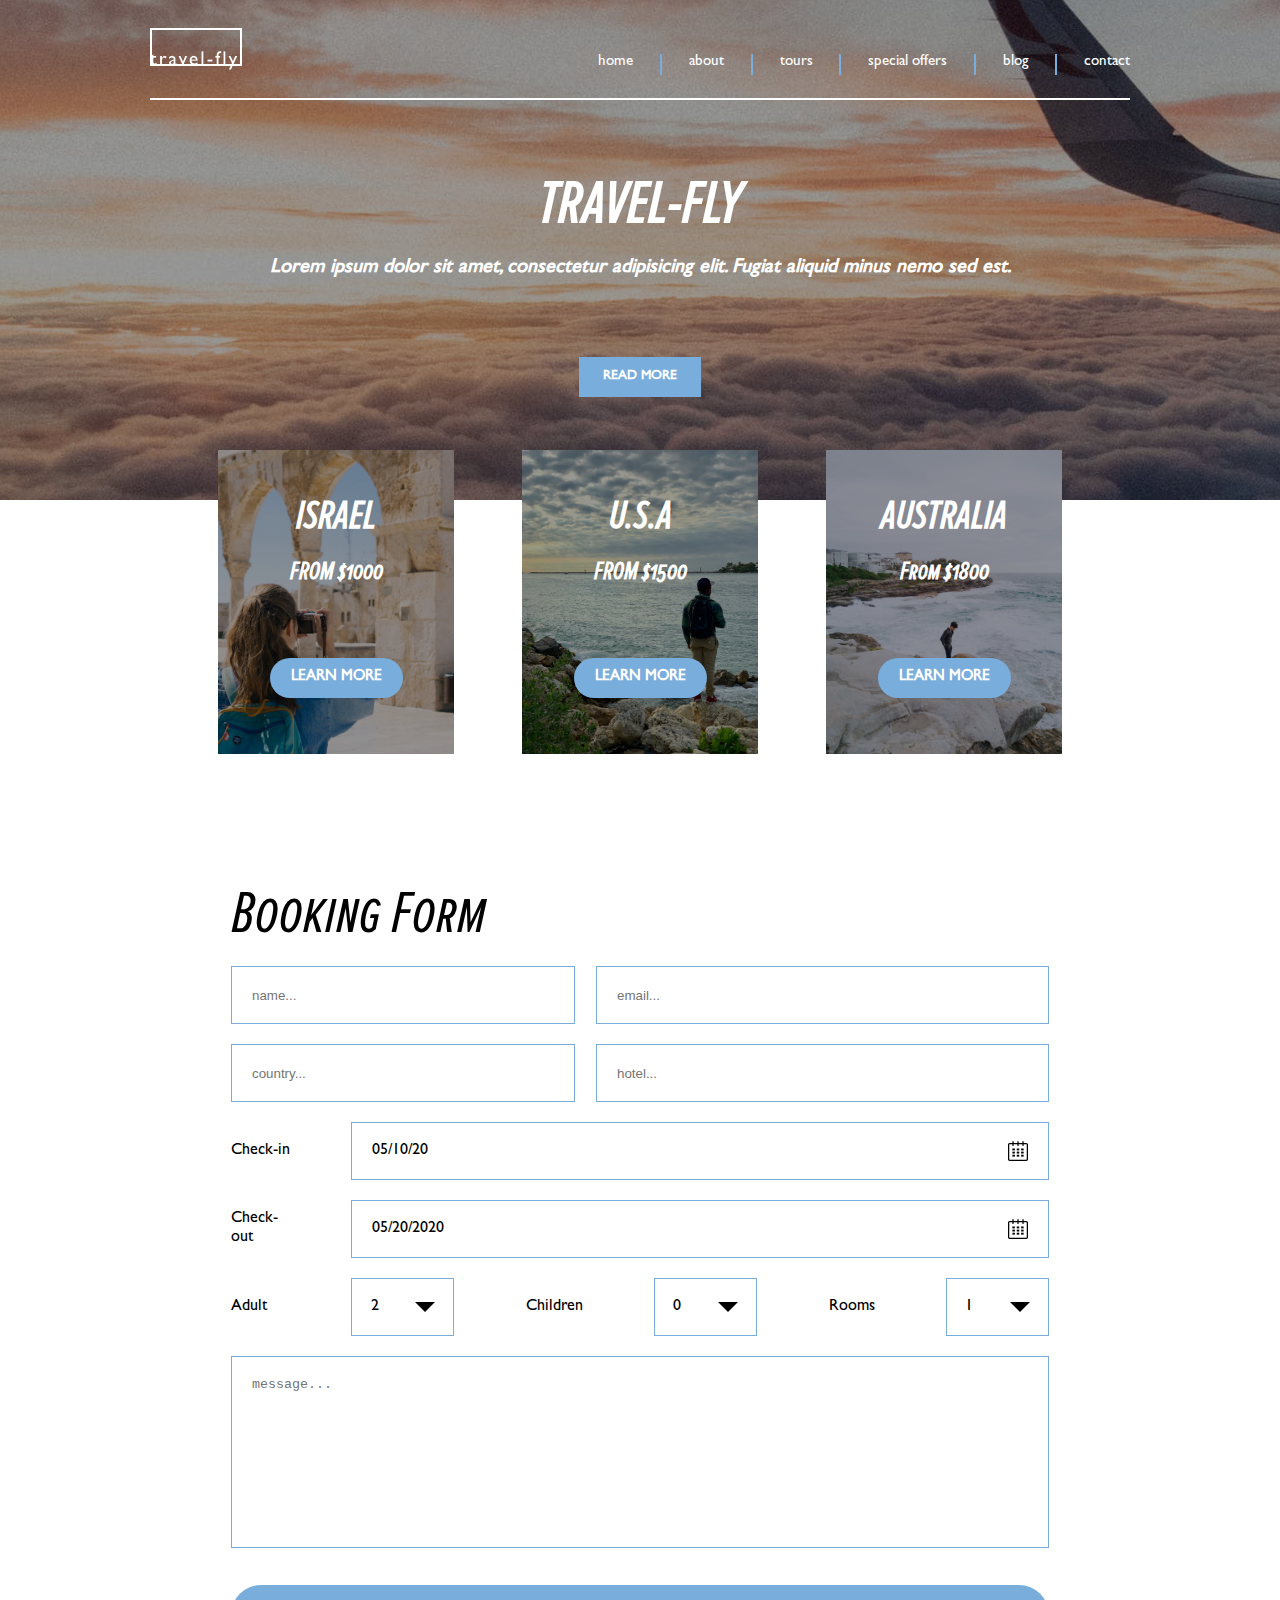
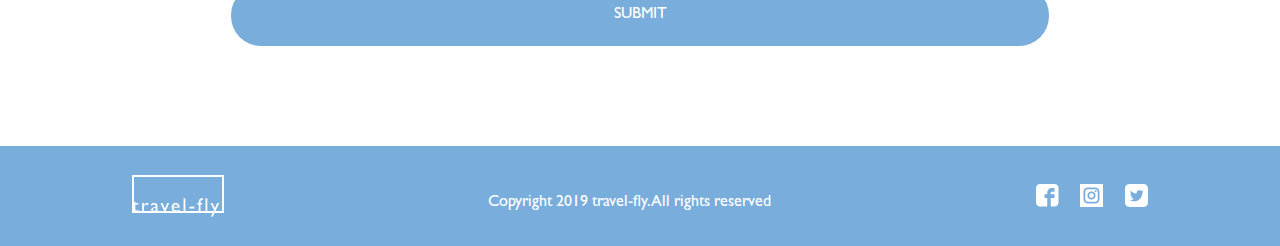
<file: index.html>
<!DOCTYPE html>
<html lang="en">
<head>
    <meta charset="UTF-8">
    <meta http-equiv="X-UA-Compatible" content="IE=edge">
    <meta name="viewport" content="width=device-width, initial-scale=1.0">
    <link rel="stylesheet" href="css/styles.css">
    <title>HOME</title>
</head>
<body>
<!--NAV BEGINS-->
    <nav>
                <div class="logo"></div>
                <div class="links">
                <div><a href="#">home</a></div>
                <div class="pipe"></div>
                <div><a href="#">about</a></div>
                <div class="pipe"></div>
                <div><a href="#">tours </a></div>
                <div class="pipe"></div>
                <div><a href="#">special offers</a></div>
                <div class="pipe"></div>
                <div><a href="#">blog</a></div>
                <div class="pipe"></div>
                <div><a href="#">contact</a></div>
                </div>  
                 
    </nav>
<!--HEADER IMAGE BEGINS-->
    <div class="hero">
        <h1>TRAVEL-FLY</h1>
        <h3>Lorem ipsum dolor sit amet, consectetur adipisicing elit. 
            Fugiat aliquid minus nemo sed est.</h3>
        <h5><a href="#">READ MORE</a></h5>
    </div>
<!--PROMO IMAGES BEGINS-->    
    <section class="promo-tours">
        <div class="promo1"><h2>ISRAEL</h2><h3>FROM $1000</h3><h5>LEARN MORE</h5></div>
        <div class="promo2"><h2>U.S.A</h2><h3>FROM $1500</h3><h5>LEARN MORE</h5></div>
        <div class="promo3"><h2>AUSTRALIA</h2><h3>From $1800</h3><h5>LEARN MORE</h5></div>
    </section>

<!--FORM BEGINS-->
    <section class="booking-form">
        <p>Booking Form</p>
        <div class="line1">
            <input type="text" class="name" placeholder="name..."></input>
        <input type="email" class="email" placeholder="email..."></input>
        </div>
        <div class="line2">
            <input class="country" placeholder="country..."></input>
        <input class="hotel" placeholder="hotel..."></input>
        </div>
        <div class="line3">
            <div class="check-in">Check-in</div>
        <div class="check-in-date">05/10/20 <img style="width: 20px;" src="images/calendar.svg"></div>
        </div>
        <div class="line4">
            <div class="check-out">Check-out</div>
        <div class="check-out-date">05/20/2020 <img style="width: 20px;" src="images/calendar.svg"></div>
        </div>
        <div class="line5">
            <div class="adult">Adult</div>
            <div class="adult-num">2 <img style="width: 20px;" src="images/down-arrow.svg"></div>
            <div class="child">Children</div>
            <div class="child-num">0 <img style="width: 20px;" src="images/down-arrow.svg"></div>
            <div class="room">Rooms</div>
            <div class="room-num">1 <img style="width: 20px;" src="images/down-arrow.svg"></div>
        </div>
        <textarea placeholder="message..." class="message"></textarea>
        <div class="submit"><a href="#"></a>SUBMIT</div>
    </section>
    <!--FORM ENDS-->


    <footer>
        <div class="logo"></div>
        <div class="copy"><p></p> Copyright 2019 travel-fly. All rights reserved</div>
        <div class="social">
            <div class="icon1"><a href="#"><img src="../images/social/facebook.png" alt="facebook icon"></a></div>
            <div class="icon2"><a href="#"><img src="../images/social/instagram.png" alt=""></a></div>
            <div class="icon3"><a href="#"><img src="../images/social/twitter.png" alt=""></a></div>
        </div>

    </footer>
    
</body>
</html>
</file>
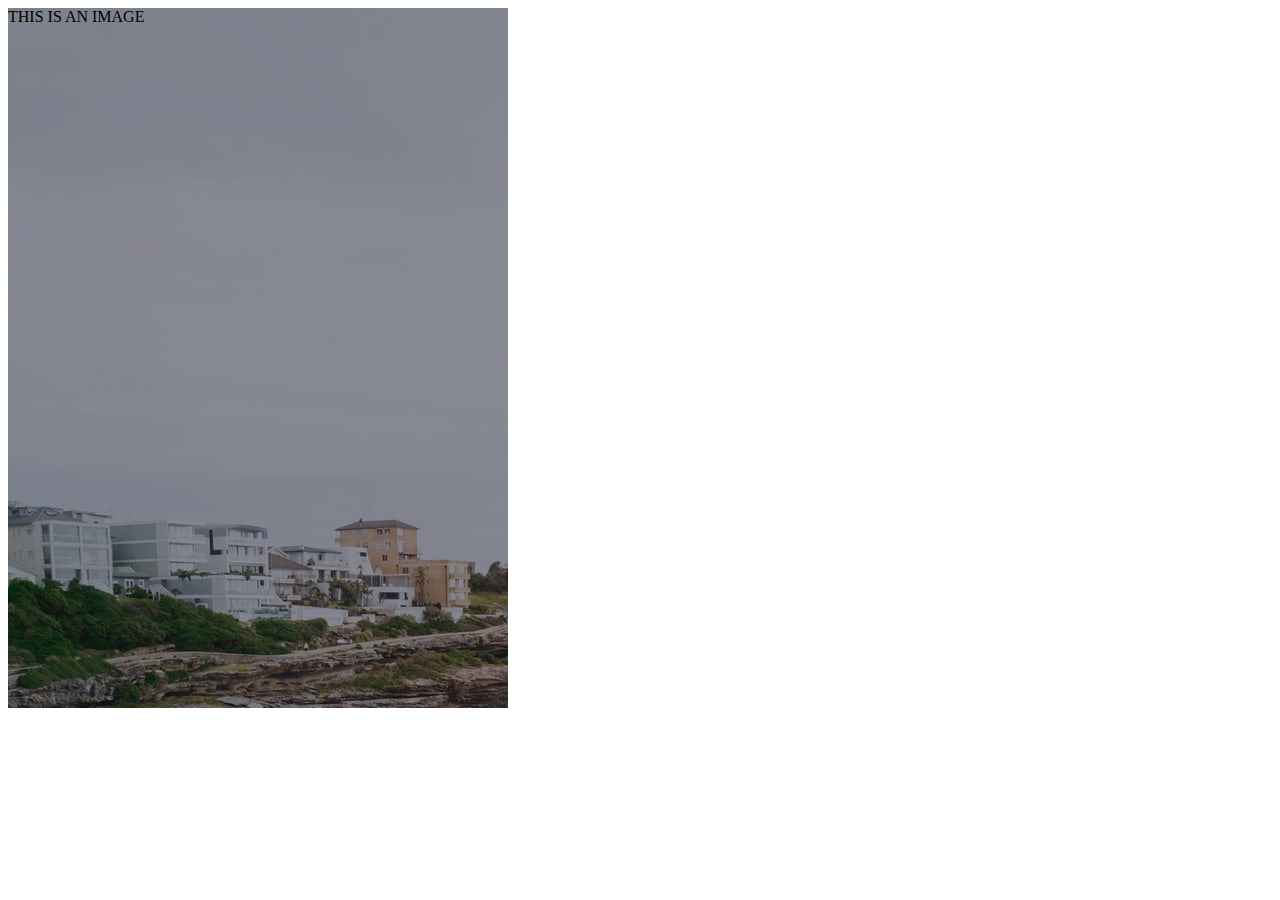
<file: test.html>
<!DOCTYPE html>
<html lang="en">
<head>
    <meta charset="UTF-8">
    <meta http-equiv="X-UA-Compatible" content="IE=edge">
    <meta name="viewport" content="width=device-width, initial-scale=1.0">
    <link rel="stylesheet" href="css/test.css">
    <title>WHATEVER</title>
</head>
<body>
    <div class="image">THIS IS AN IMAGE</div>
</body>
</html>
</file>
<file: css/styles.css>
* {
  margin: 0;
  padding: 0;
  box-sizing: border-box;
}

html,
body {
  height: 100%;
}

h1,
h2,
h3,
h4,
h5,
h6,
p {
  margin-bottom: 16px;
}

@font-face {
  font-family: gill;
  src: url(../css/fonts/GillSansStd.otf);
}
@font-face {
  font-family: proximaFont;
  src: url(../css/fonts/ProximaNovaScOsfExtraCondensed.ttf);
}
@font-face {
  font-family: gillLight;
  src: url(../css/fonts/GillSansStd.otf);
  font-weight: lighter;
}
footer {
  width: 100%;
  height: 100px;
  background-color: #79addc;
  margin: 0 auto;
  display: flex;
  justify-content: space-around;
  align-items: center;
}

.logo {
  width: 92px;
  height: 42px;
  background-image: url(../images/logo/logo-white.png);
  background-position: center;
  background-size: cover;
  background-repeat: no-repeat;
}

.copy {
  font-family: gill;
  color: #ffffff;
  font-size: 12;
}

.social {
  display: flex;
  justify-content: space-between;
  width: 112px;
  height: 24px;
}

@media only screen and (max-width: 1060px) {
  footer {
    margin-top: -50px;
    height: 180px;
    flex-direction: column;
  }

  .copy {
    margin-top: 0px;
    margin-bottom: 20px;
  }

  .social {
    margin-bottom: 20px;
  }
}
.hero {
  width: 100%;
  height: 500px;
  margin: -100px auto 0 auto;
  display: flex;
  flex-direction: column;
  justify-content: center;
  align-items: center;
  background-image: linear-gradient(to right, rgba(0, 0, 0, 0.4), rgba(0, 0, 0, 0.4)), url(../images/hero.jpg);
  background-repeat: no-repeat;
  background-position: center;
  padding-top: 80px;
}
.hero h1 {
  font-family: proximaFont;
  font-size: 60px;
  color: #ffffff;
}
.hero h3 {
  font-family: gill;
  font-style: italic;
  font-size: 20px;
  color: #ffffff;
  font-size: 20px;
  text-align: center;
}
.hero h5 {
  margin-top: 61px;
  font-family: gill;
  display: flex;
  justify-content: center;
  align-items: center;
  background-color: #79addc;
  height: 40px;
  width: 121.5px;
  color: #ffffff;
}
.hero a {
  text-decoration: none;
  color: #ffffff;
}

@media only screen and (max-width: 1060px) {
  .hero {
    width: 532px;
    margin-top: -150px;
  }
  .hero h5 {
    margin-top: 20px;
    margin-bottom: 0px;
  }
}
nav {
  width: 980px;
  height: 100px;
  border-bottom-style: solid;
  border-bottom-width: 2px;
  border-bottom-color: #ffffff;
  display: flex;
  justify-content: space-between;
  align-items: center;
  margin: 0 auto;
  position: relative;
}
nav .logo {
  width: 92px;
  height: 42px;
  background-image: url(../images/logo/logo-white.png);
  background-position: center;
  background-size: cover;
  background-repeat: no-repeat;
}
nav .links {
  display: flex;
  width: 532px;
  height: 42px;
  padding-top: 26px;
  font-family: gill;
  font-size: 15px;
  justify-content: space-between;
}
nav div.pipe {
  background-color: #79addc;
  height: 21px;
  width: 2px;
}
nav div a {
  text-decoration: none;
  color: #ffffff;
  margin: 0 auto;
  font-size: 15px;
  font-family: gill;
}

@media only screen and (max-width: 1060px) {
  nav {
    width: 532px;
    height: 150px;
    display: flex;
    flex-direction: column;
    padding-bottom: 20px;
  }

  .logo {
    margin-top: 40px;
  }

  .links {
    padding-left: 20px;
    padding-right: 20px;
  }
}
.promo-tours {
  width: 1280px;
  height: 304px;
  margin: -50px auto 0 auto;
  display: flex;
  justify-content: space-evenly;
  padding-left: 150px;
  padding-right: 150px;
  margin-bottom: 73px;
}
.promo-tours .promo1 {
  height: 304px;
  width: 236px;
  background-image: linear-gradient(to right, rgba(0, 0, 0, 0.4), rgba(0, 0, 0, 0.4)), url(../images/tour/tour-01.jpg);
  background-position: center;
  background-size: cover;
  background-repeat: no-repeat;
  display: flex;
  flex-direction: column;
  justify-content: center;
  align-items: center;
}
.promo-tours .promo2 {
  height: 304px;
  width: 236px;
  background-image: linear-gradient(to right, rgba(0, 0, 0, 0.4), rgba(0, 0, 0, 0.4)), url(../images/tour/tour-02.jpg);
  background-position: center;
  background-size: cover;
  background-repeat: no-repeat;
  display: flex;
  flex-direction: column;
  justify-content: center;
  align-items: center;
}
.promo-tours .promo3 {
  height: 304px;
  width: 236px;
  background-image: linear-gradient(to right, rgba(0, 0, 0, 0.4), rgba(0, 0, 0, 0.4)), url(../images/tour/tour-03.jpg);
  background-position: center;
  background-size: cover;
  background-repeat: no-repeat;
  display: flex;
  flex-direction: column;
  justify-content: center;
  align-items: center;
}
.promo-tours h3 {
  padding-bottom: 56px;
  font-size: 25px;
  font-family: proximaFont;
  color: #ffffff;
}
.promo-tours h2 {
  font-size: 40px;
  font-family: proximaFont;
  color: #ffffff;
}
.promo-tours h5 {
  display: flex;
  justify-content: center;
  align-items: center;
  font-size: 15px;
  font-family: gill;
  color: #ffffff;
  background-color: #79addc;
  height: 40px;
  width: 133px;
  border-radius: 33px;
}

@media only screen and (max-width: 1060px) {
  .promo-tours {
    width: 236px;
    flex-direction: column;
    padding-left: 0px;
    padding-right: 0px;
    justify-content: center;
    margin-top: 400px;
  }
  .promo-tours .promo1 {
    margin-bottom: 30px;
  }
  .promo-tours .promo2 {
    margin-bottom: 30px;
  }
  .promo-tours .promo3 {
    margin-bottom: 400px;
  }
  .promo-tours h2 {
    padding-top: 30px;
  }
}
.booking-form {
  padding-top: 50px;
  width: 818px;
  margin: 0 auto;
  display: flex;
  flex-direction: column;
}
.booking-form .line1 {
  height: 58px;
  display: flex;
  justify-content: space-between;
  margin-bottom: 20px;
}
.booking-form .line2 {
  height: 58px;
  display: flex;
  justify-content: space-between;
  margin-bottom: 20px;
}
.booking-form .line3 {
  height: 58px;
  display: flex;
  justify-content: space-between;
  margin-bottom: 20px;
}
.booking-form .line4 {
  height: 58px;
  display: flex;
  justify-content: space-between;
  margin-bottom: 20px;
}
.booking-form .line5 {
  height: 58px;
  display: flex;
  justify-content: space-between;
  margin-bottom: 20px;
}
.booking-form .name {
  border: 2px;
  width: 344px;
  display: flex;
  align-items: center;
  padding-left: 20px;
  border-style: solid;
  border-width: 1px;
  border-color: #79addc;
}
.booking-form .email {
  width: 453px;
  display: flex;
  align-items: center;
  padding-left: 20px;
  border-style: solid;
  border-width: 1px;
  border-color: #79addc;
}
.booking-form .country {
  height: 58px;
  border: 2px;
  width: 344px;
  display: flex;
  align-items: center;
  padding-left: 20px;
  border-style: solid;
  border-width: 1px;
  border-color: #79addc;
}
.booking-form .hotel {
  height: 58px;
  border: 2px;
  width: 453px;
  display: flex;
  align-items: center;
  padding-left: 20px;
  border-style: solid;
  border-width: 1px;
  border-color: #79addc;
}
.booking-form .check-in {
  width: 63px;
  height: 58px;
  display: flex;
  align-items: center;
}
.booking-form .check-in-date {
  height: 58px;
  width: 698px;
  display: flex;
  justify-content: space-between;
  align-items: center;
  padding-right: 20px;
  padding-left: 20px;
  border-style: solid;
  border-width: 1px;
  border-color: #79addc;
}
.booking-form .check-out {
  width: 63px;
  height: 58px;
  display: flex;
  align-items: center;
}
.booking-form .check-out-date {
  height: 58px;
  width: 698px;
  display: flex;
  justify-content: space-between;
  align-items: center;
  padding-right: 20px;
  padding-left: 20px;
  border-style: solid;
  border-width: 1px;
  border-color: #79addc;
}
.booking-form .adult {
  width: 49px;
  height: 58px;
  display: flex;
  align-items: center;
}
.booking-form .adult-num {
  height: 58px;
  width: 103px;
  display: flex;
  justify-content: space-around;
  align-items: center;
  border-style: solid;
  border-width: 1px;
  border-color: #79addc;
}
.booking-form .child {
  height: 58px;
  display: flex;
  align-items: center;
}
.booking-form .child-num {
  height: 58px;
  width: 103px;
  display: flex;
  align-items: center;
  justify-content: space-around;
  border-style: solid;
  border-width: 1px;
  border-color: #79addc;
}
.booking-form .room {
  height: 58px;
  display: flex;
  align-items: center;
}
.booking-form .room-num {
  height: 58px;
  width: 103px;
  display: flex;
  align-items: center;
  justify-content: space-around;
  border-style: solid;
  border-width: 1px;
  border-color: #79addc;
}
.booking-form .message {
  width: 100%;
  height: 192px;
  padding-left: 20px;
  border-style: solid;
  border-width: 1px;
  border-color: #79addc;
  margin-bottom: 37px;
}
.booking-form .submit {
  display: flex;
  align-items: center;
  justify-content: center;
  background-color: #79addc;
  width: 100%;
  height: 60.59px;
  border-radius: 30px;
  font-family: gill;
  color: #ffffff;
  margin-bottom: 100px;
}
.booking-form p {
  font-family: proximaFont;
  font-size: 60px;
}
.booking-form div {
  font-family: gillLight;
}
.booking-form textarea {
  padding: 20px;
  resize: none;
}

@media only screen and (max-width: 1060px) {
  .booking-form {
    width: 500px;
    display: flex;
    flex-direction: column;
  }

  p {
    text-align: center;
  }

  .name {
    margin-right: 20px;
  }

  .country {
    margin-right: 20px;
  }

  .check-in {
    margin-right: 20px;
  }

  .check-out {
    margin-right: 20px;
  }
}
</file>
<file: css/test.css>
.image {
    background-image: linear-gradient(to right, rgba(0, 0, 0, 0.4), rgba(0, 0, 0, 0.4)), url(../images/tour/tour-03.jpg);
  width: 500px;
  height: 700px;
}

linear-gradient( 
        to bottom,
        rgba(86, 86, 118, 0.75),
        rgba(86, 86, 118, 0.75)
</file>
